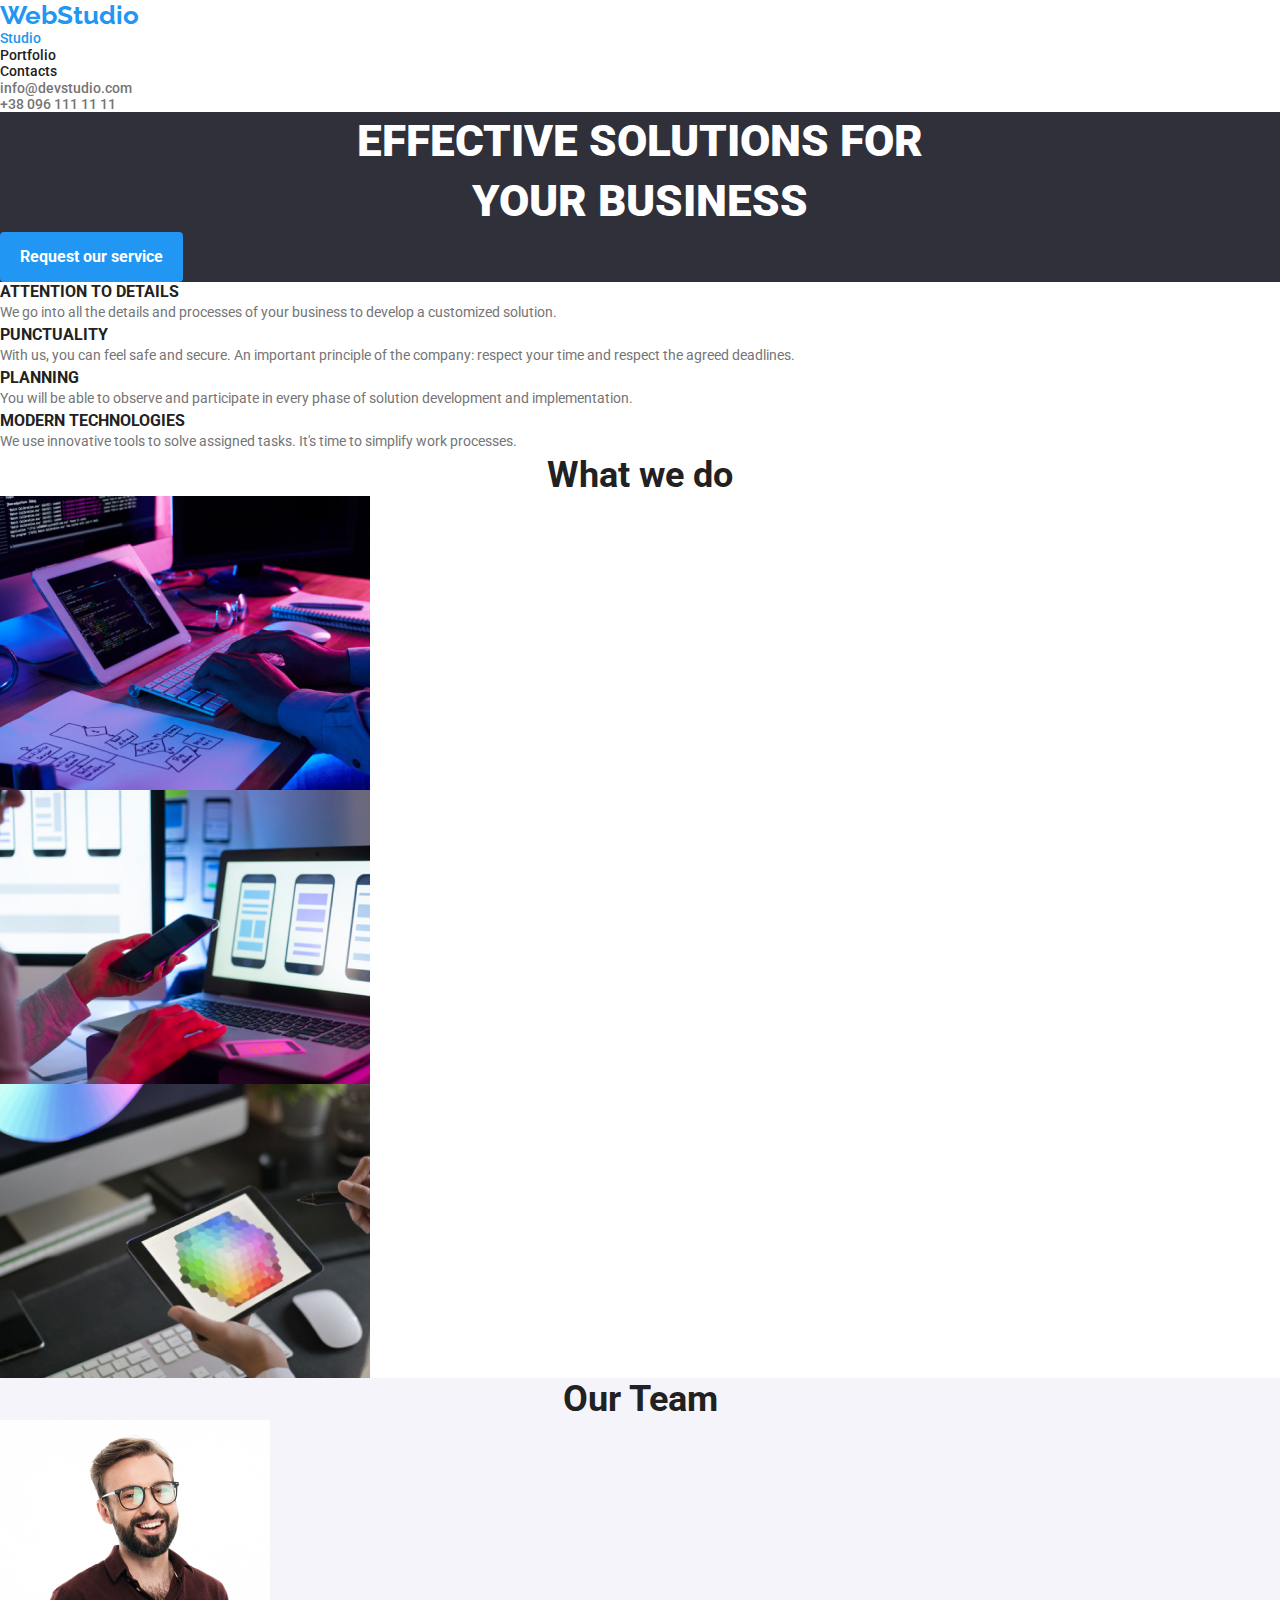
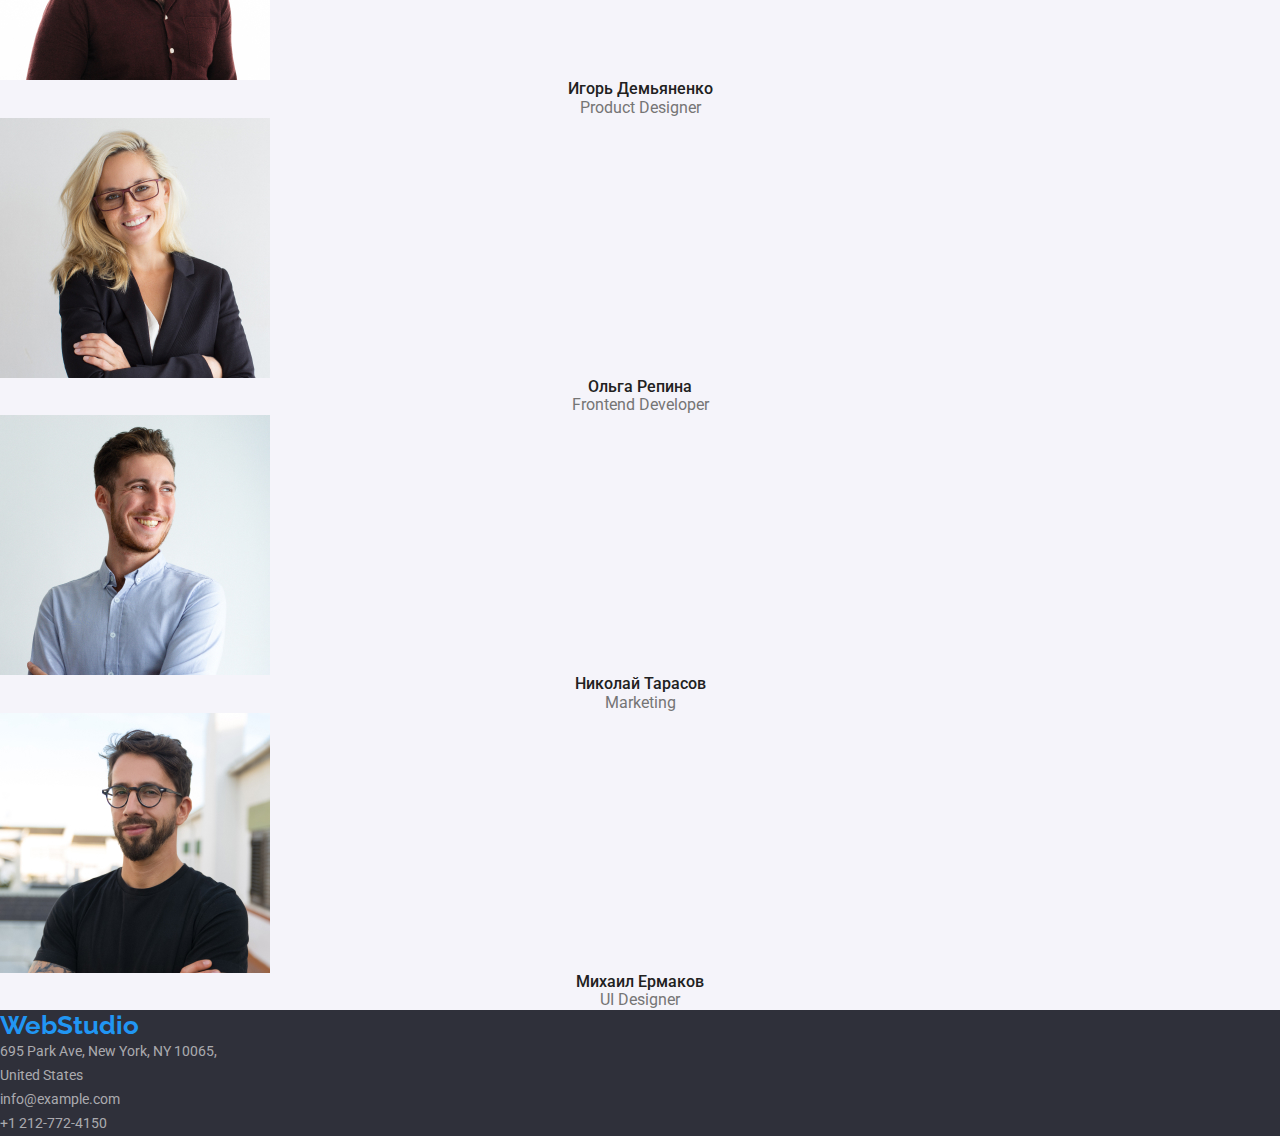
<file: index.html>
<!DOCTYPE html>
<html lang="en">
  <head>
    <meta charset="UTF-8" />
    <title>WebStudio</title>
    <link
      rel="stylesheet"
      href="https://cdnjs.cloudflare.com/ajax/libs/modern-normalize/1.0.0/modern-normalize.min.css"
    />
    <link rel="stylesheet" href="./css/styles.css" />
  </head>

  <body>
    <header>
      <div>
        <a class="logo" href="./">WebStudio</a>

        <nav>
          <ul>
            <li><a class="nav-bar-link current-page" href="./">Studio</a></li>
            <li>
              <a class="nav-bar-link" href="./portfolio.html">Portfolio</a>
            </li>
            <li><a class="nav-bar-link" href="./">Contacts</a></li>
          </ul>
        </nav>

        <ul>
          <li>
            <a class="header-email-phone" href="mailto:info@devstudio.com"
              >info@devstudio.com</a
            >
          </li>
          <li>
            <a class="header-email-phone" href="tel:+380961111111"
              >+38 096 111 11 11</a
            >
          </li>
        </ul>
      </div>
    </header>

    <main>
      <section class="effective-solutions">
        <div>
          <h1 class="effective-solutions-title">
            EFFECTIVE SOLUTIONS FOR<br />YOUR BUSINESS
          </h1>
          <button class="effective-solutions-button" type="button">
            Request our service
          </button>
        </div>
      </section>

      <section>
        <div>
          <ul>
            <li>
              <h3 class="benefits-title">ATTENTION TO DETAILS</h3>
              <p class="benefits-text">
                We go into all the details and processes of your business to
                develop a customized solution.
              </p>
            </li>

            <li>
              <h3 class="benefits-title">PUNCTUALITY</h3>
              <p class="benefits-text">
                With us, you can feel safe and secure. An important principle of
                the company: respect your time and respect the agreed deadlines.
              </p>
            </li>

            <li>
              <h3 class="benefits-title">PLANNING</h3>
              <p class="benefits-text">
                You will be able to observe and participate in every phase of
                solution development and implementation.
              </p>
            </li>

            <li>
              <h3 class="benefits-title">MODERN TECHNOLOGIES</h3>
              <p class="benefits-text">
                We use innovative tools to solve assigned tasks. It's time to
                simplify work processes.
              </p>
            </li>
          </ul>
        </div>
      </section>

      <section>
        <div>
          <h2 class="what-we-do-title">What we do</h2>

          <ul>
            <li>
              <img
                src="./images/wwd1.jpg"
                alt="Person programming on a computer."
                width="370"
              />
            </li>

            <li>
              <img
                src="./images/wwd2.jpg"
                alt="Person comparing their phone to a design."
                width="370"
              />
            </li>

            <li>
              <img
                src="./images/wwd3.jpg"
                alt="Person selecting a color off a color picker on a tablet."
                width="370"
              />
            </li>
          </ul>
        </div>
      </section>

      <section class="our-team">
        <div>
          <h2 class="our-team-title">Our Team</h2>

          <ul>
            <li>
              <img
                src="./images/ot1.jpg"
                alt="first team member."
                width="270"
              />
              <h3 class="our-team-name">Игорь Демьяненко</h3>
              <p class="our-team-text">Product Designer</p>
            </li>

            <li>
              <img
                src="./images/ot2.jpg"
                alt="second team member."
                width="270"
              />
              <h3 class="our-team-name">Ольга Репина</h3>
              <p class="our-team-text">Frontend Developer</p>
            </li>

            <li>
              <img
                src="./images/ot3.jpg"
                alt="third team member."
                width="270"
              />
              <h3 class="our-team-name">Николай Тарасов</h3>
              <p class="our-team-text">Marketing</p>
            </li>

            <li>
              <img
                src="./images/ot4.jpg"
                alt="fourth team member."
                width="270"
              />
              <h3 class="our-team-name">Михаил Ермаков</h3>
              <p class="our-team-text">UI Designer</p>
            </li>
          </ul>
        </div>
      </section>
    </main>

    <footer class="footer">
      <div>
        <a class="logo" href="./">WebStudio</a>

        <address>
          <ul>
            <li>
              <a
                class="footer-contacts"
                href="https://goo.gl/maps/smsQrmh2rJPcmCsN7"
                target="_blank"
                rel="noreferrer noopener"
              >
                695 Park Ave, New York, NY 10065, <br />
                United States
              </a>
            </li>

            <li>
              <a class="footer-contacts" href="mailto:info@example.com"
                >info@example.com</a
              >
            </li>

            <li>
              <a class="footer-contacts" href="tel:+1212-772-4150"
                >+1 212-772-4150</a
              >
            </li>
          </ul>
        </address>
      </div>
    </footer>
  </body>
</html>
</file>
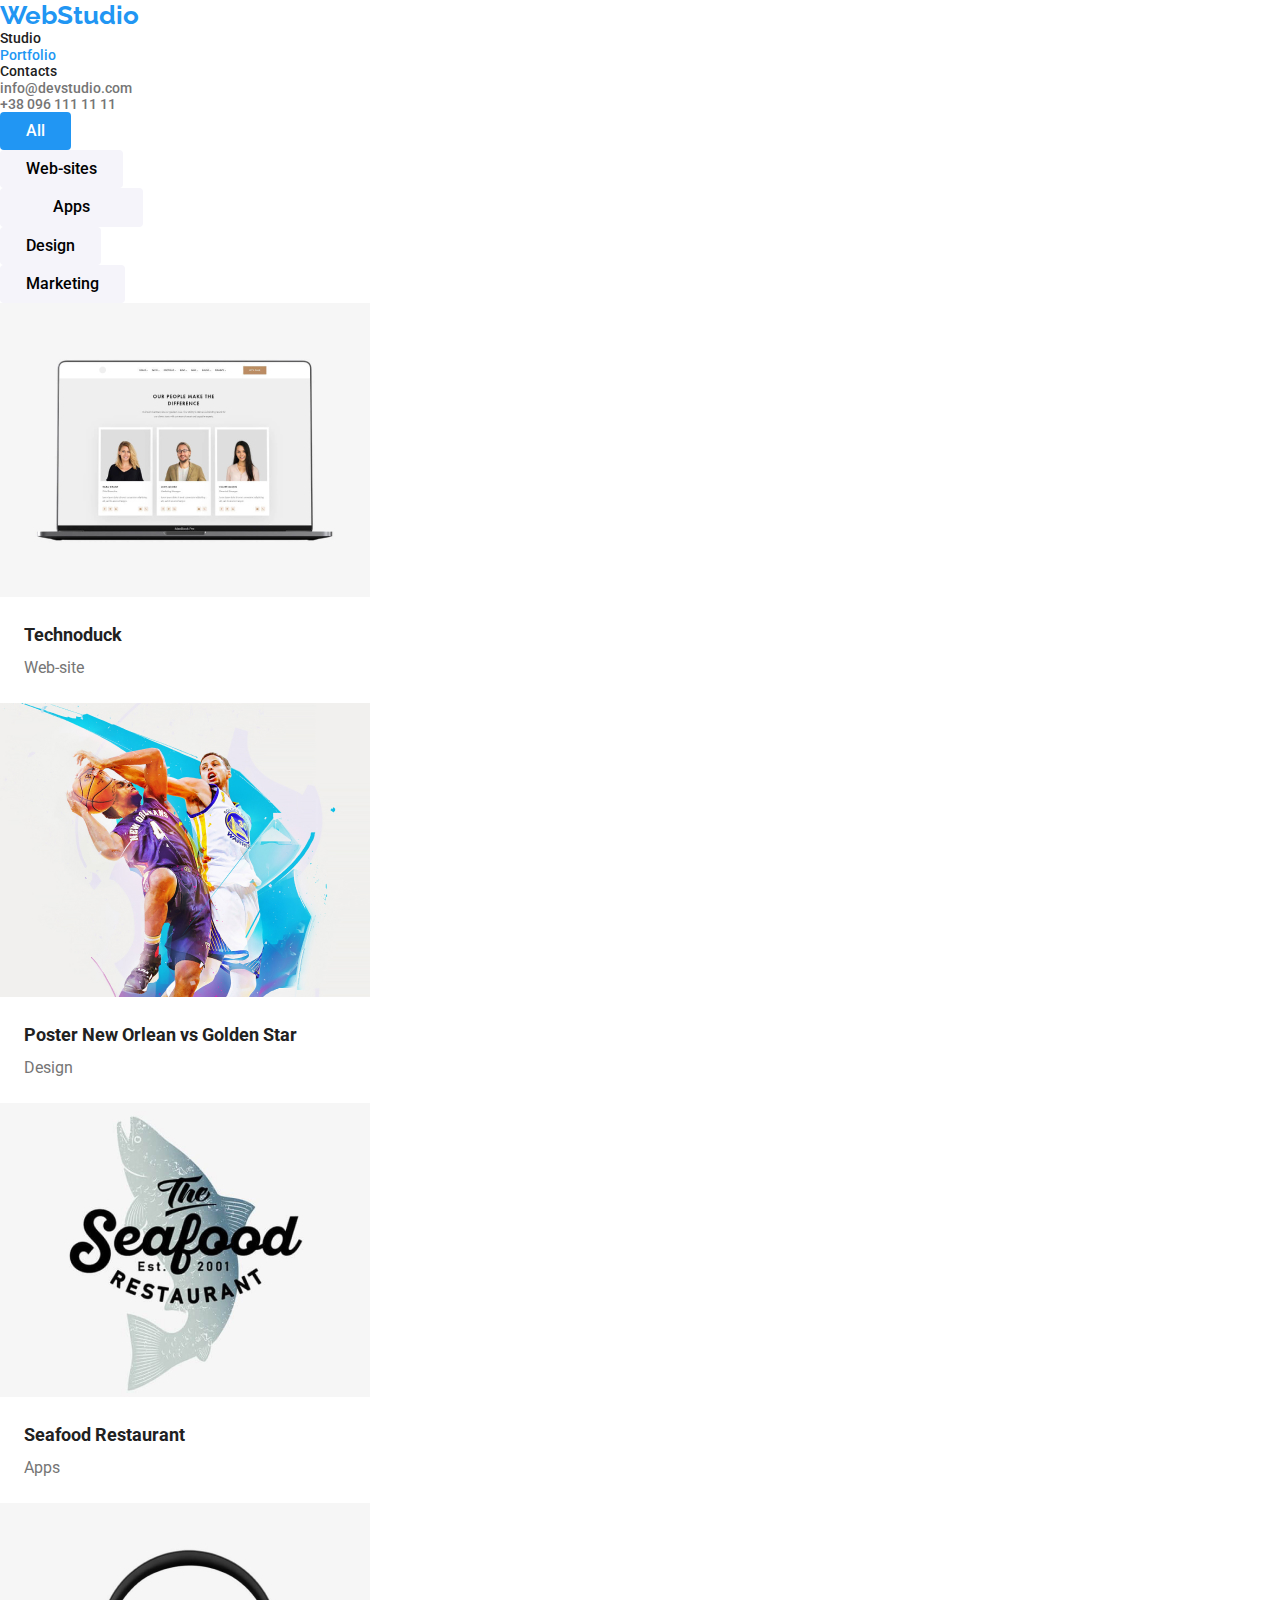
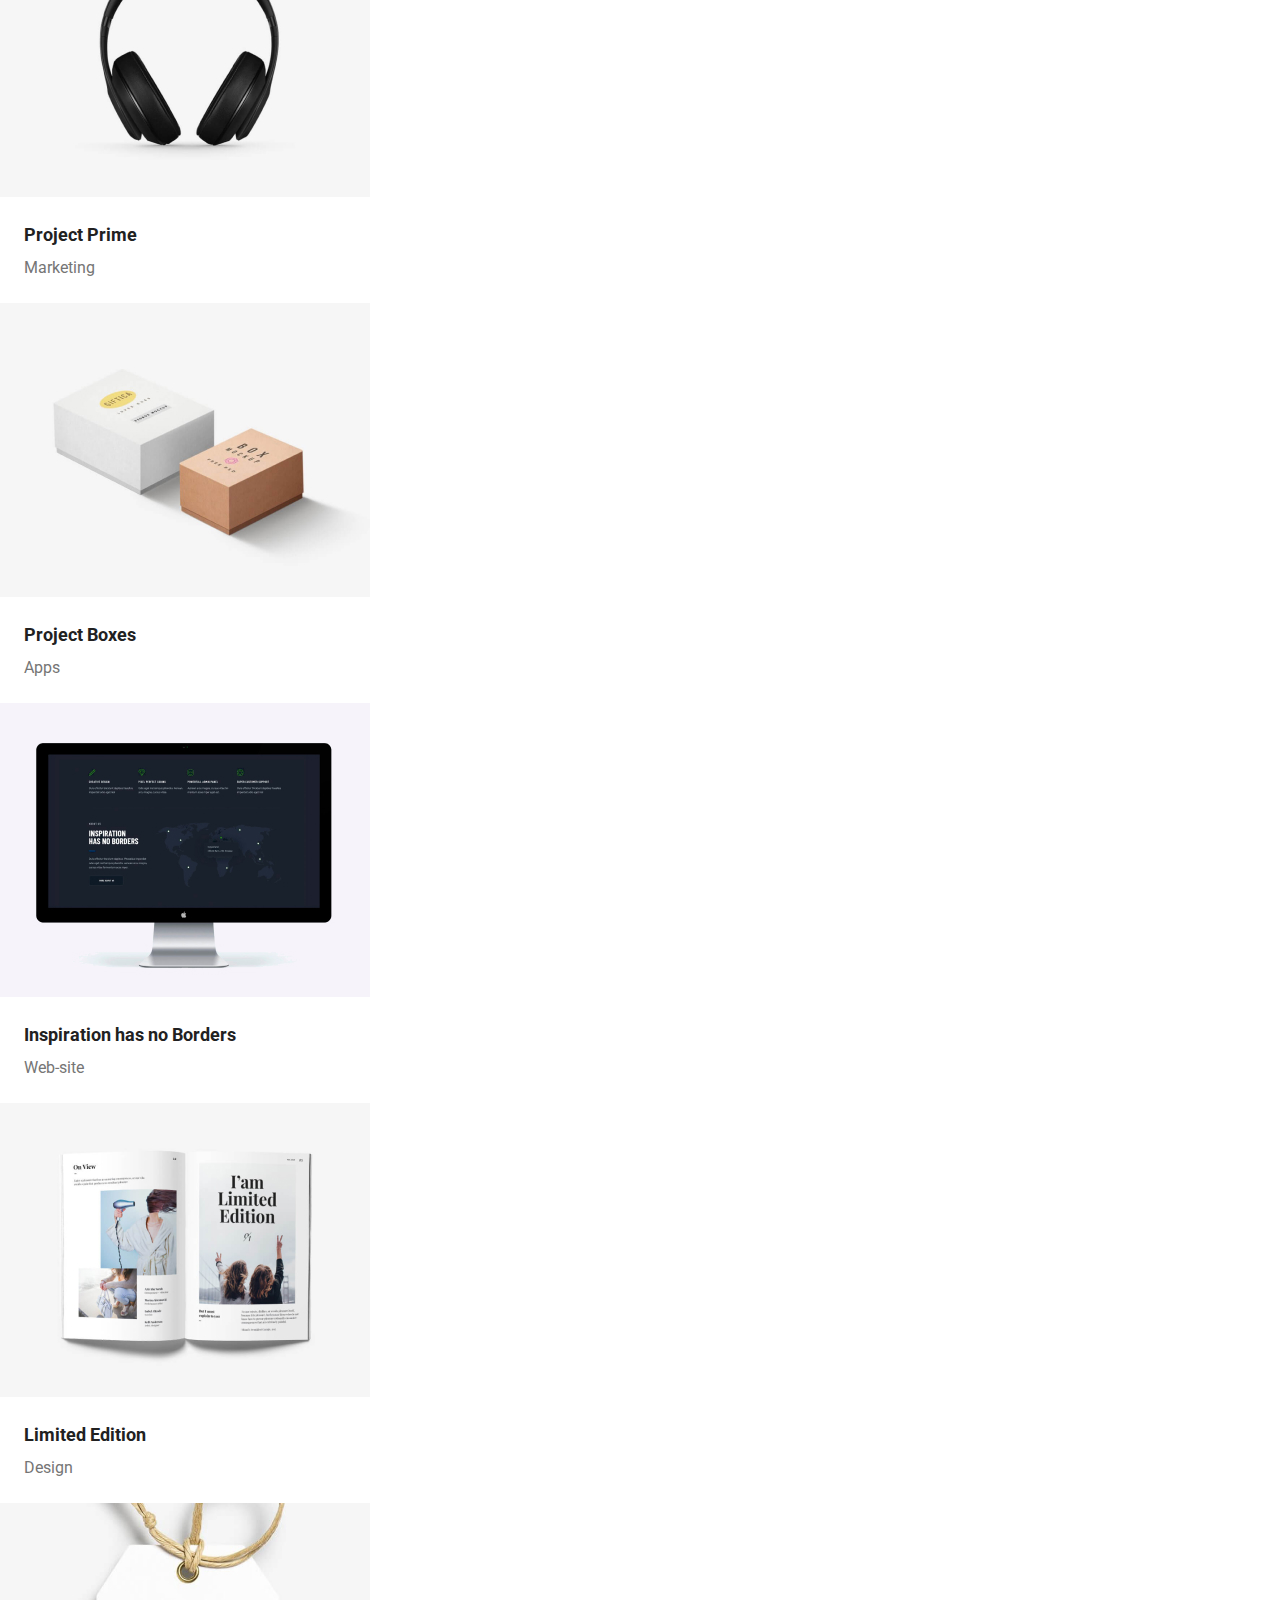
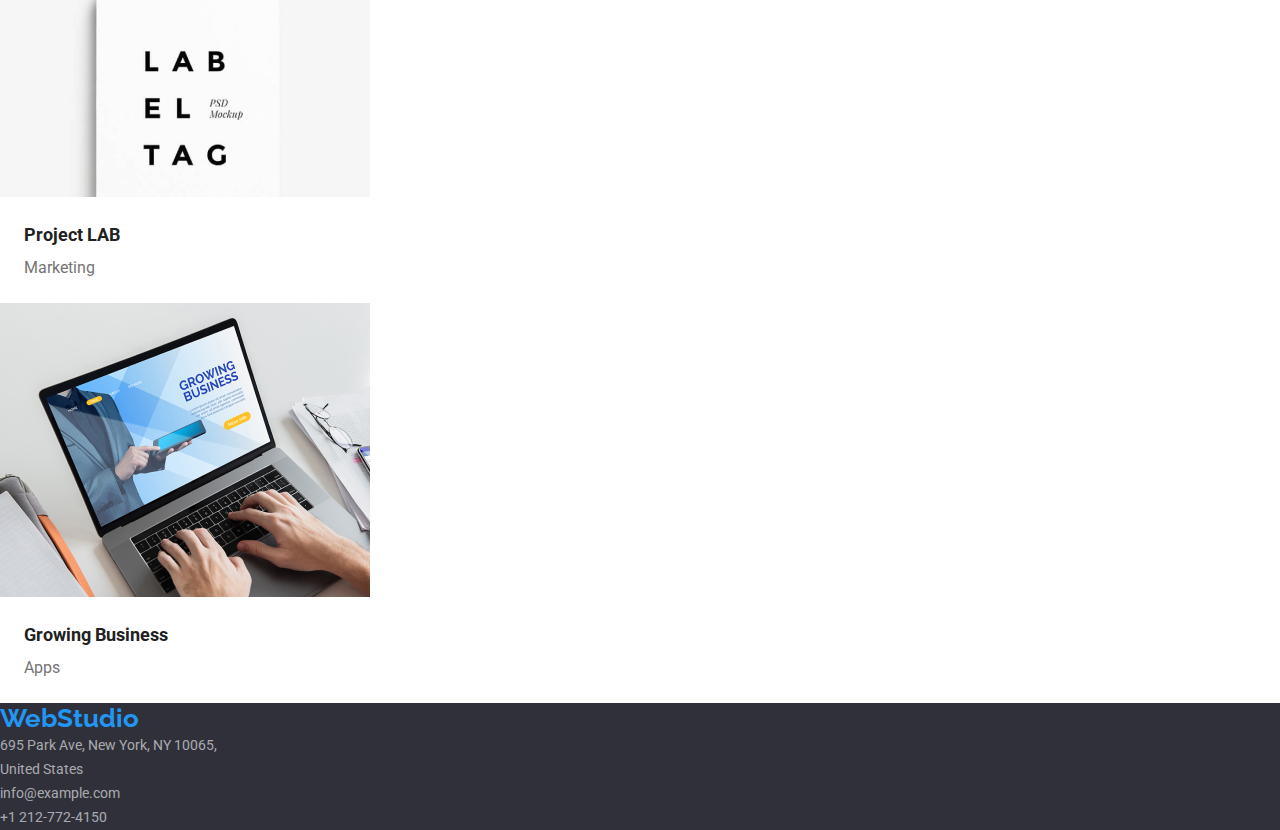
<file: portfolio.html>
<!DOCTYPE html>
<html lang="en">
  <head>
    <meta charset="UTF-8" />
    <title>WebStudio</title>
    <link
      rel="stylesheet"
      href="https://cdnjs.cloudflare.com/ajax/libs/modern-normalize/1.0.0/modern-normalize.min.css"
    />
    <link rel="stylesheet" href="./css/styles.css" />
  </head>

  <body>
    <header>
      <div>
        <a class="logo" href="./">WebStudio</a>

        <nav>
          <ul>
            <li><a class="nav-bar-link" href="./">Studio</a></li>
            <li>
              <a class="nav-bar-link current-page" href="./portfolio.html"
                >Portfolio</a
              >
            </li>
            <li><a class="nav-bar-link" href="./">Contacts</a></li>
          </ul>
        </nav>

        <ul>
          <li>
            <a class="header-email-phone" href="mailto:info@devstudio.com"
              >info@devstudio.com</a
            >
          </li>
          <li>
            <a class="header-email-phone" href="tel:+380961111111"
              >+38 096 111 11 11</a
            >
          </li>
        </ul>
      </div>
    </header>

    <main>
      <section>
        <div>
          <ul>
            <li>
              <button class="product-buttons current-button" type="button">
                All
              </button>
            </li>
            <li>
              <button class="product-buttons" type="button">Web-sites</button>
            </li>
            <li>
              <button
                class="product-buttons product-buttons-middle"
                type="button"
              >
                Apps
              </button>
            </li>
            <li>
              <button class="product-buttons" type="button">Design</button>
            </li>
            <li>
              <button class="product-buttons" type="button">Marketing</button>
            </li>
          </ul>

          <ul>
            <li>
              <a href="./portfolio.html">
                <img
                  src="./images/pp1.jpg"
                  alt="Laptop with a website on screen."
                  width="370"
                />
                <div class="product-description-container">
                  <h3 class="products-title">Technoduck</h3>
                  <p class="products-text">Web-site</p>
                </div>
              </a>
            </li>

            <li>
              <a href="./portfolio.html">
                <img
                  src="./images/pp2.jpg"
                  alt="Basketball poster."
                  width="370"
                />
                <div class="product-description-container">
                  <h3 class="products-title">
                    Poster New Orlean vs Golden Star
                  </h3>
                  <p class="products-text">Design</p>
                </div>
              </a>
            </li>

            <li>
              <a href="./portfolio.html">
                <img
                  src="./images/pp3.jpg"
                  alt="Seafood restaurant logo."
                  width="370"
                />
                <div class="product-description-container">
                  <h3 class="products-title">Seafood Restaurant</h3>
                  <p class="products-text">Apps</p>
                </div>
              </a>
            </li>

            <li>
              <a href="./portfolio.html">
                <img src="./images/pp4.jpg" alt="Headphones." width="370" />
                <div class="product-description-container">
                  <h3 class="products-title">Project Prime</h3>
                  <p class="products-text">Marketing</p>
                </div>
              </a>
            </li>

            <li>
              <a href="./portfolio.html">
                <img src="./images/pp5.jpg" alt="Two boxes." width="370" />
                <div class="product-description-container">
                  <h3 class="products-title">Project Boxes</h3>
                  <p class="products-text">Apps</p>
                </div>
              </a>
            </li>

            <li>
              <a href="./portfolio.html">
                <img
                  src="./images/pp6.jpg"
                  alt="Computer monitor with website on screen."
                  width="370"
                />
                <div class="product-description-container">
                  <h3 class="products-title">Inspiration has no Borders</h3>
                  <p class="products-text">Web-site</p>
                </div>
              </a>
            </li>

            <li>
              <a href="./portfolio.html">
                <img src="./images/pp7.jpg" alt="Open book." width="370" />
                <div class="product-description-container">
                  <h3 class="products-title">Limited Edition</h3>
                  <p class="products-text">Design</p>
                </div>
              </a>
            </li>

            <li>
              <a href="./portfolio.html">
                <img src="./images/pp8.jpg" alt="Sale tag." width="370" />
                <div class="product-description-container">
                  <h3 class="products-title">Project LAB</h3>
                  <p class="products-text">Marketing</p>
                </div>
              </a>
            </li>

            <li>
              <a href="./portfolio.html">
                <img
                  src="./images/pp9.jpg"
                  alt="Person typing on laptop."
                  width="370"
                />
                <div class="product-description-container">
                  <h3 class="products-title">Growing Business</h3>
                  <p class="products-text">Apps</p>
                </div>
              </a>
            </li>
          </ul>
        </div>
      </section>
    </main>

    <footer class="footer">
      <div>
        <a class="logo" href="./">WebStudio</a>

        <address>
          <ul>
            <li>
              <a
                class="footer-contacts"
                href="https://goo.gl/maps/smsQrmh2rJPcmCsN7"
                target="_blank"
                rel="noreferrer noopener"
              >
                695 Park Ave, New York, NY 10065, <br />
                United States
              </a>
            </li>

            <li>
              <a class="footer-contacts" href="mailto:info@example.com"
                >info@example.com</a
              >
            </li>

            <li>
              <a class="footer-contacts" href="tel:+1212-772-4150"
                >+1 212-772-4150</a
              >
            </li>
          </ul>
        </address>
      </div>
    </footer>
  </body>
</html>
</file>
<file: css/styles.css>
@import url("https://fonts.googleapis.com/css2?family=Raleway:wght@700&family=Roboto:wght@400;500;700;900&display=swap");

:root {
  --text-color: #212121;
  --text-color-accent: #2196f3;
  --text-light-grey: #757575;
  --effective-solutions-background: #2f303a;
  --our-team-background: #f5f4fa;
  --what-we-do-background: #e5e5e5;
  --button-dark-blue: #188ce8;
  --white: #ffffff;
  --product-buttons-grey: #f5f4fa;
}

/* default styles for css */
h1,
h2,
h3,
h4,
h5,
h6,
p {
  margin: 0;
}
html {
  box-sizing: border-box;
}
*,
*::after,
*::before {
  box-sizing: inherit;
}
img {
  display: block;
  max-width: 100%;
  height: auto;
}
address {
  font-style: normal;
}
body a,
link {
  text-decoration: none;
  color: inherit;
}
body ul,
.list {
  list-style: none;
  padding: 0;
  margin: 0;
}
/* end of default styles */

body {
  font-family: "Roboto", sans-serif;
  font-size: 14px;
  color: var(--text-color);
}

.logo {
  font-family: "Raleway", sans-serif;
  font-weight: 700;
  font-size: 26px;
  line-height: 1.17;
  color: var(--text-color-accent);
}

.nav-bar-link {
  font-weight: 500;
  line-height: 1.17;
}

.nav-bar-link:hover,
.nav-bar-link:focus {
  color: var(--text-color-accent);
}

.header-email-phone {
  font-weight: 500;
  line-height: 1.17;
  color: var(--text-light-grey);
}

.header-email-phone:hover,
.header-email-phone:focus {
  color: var(--text-color-accent);
}

.effective-solutions {
  background-color: var(--effective-solutions-background);
}

.effective-solutions-title {
  color: var(--white);
  font-weight: 900;
  font-size: 44px;
  line-height: 1.36;
  text-align: center;
}

.effective-solutions-button {
  background-color: var(--text-color-accent);
  color: var(--white);
  font-weight: 700;
  font-size: 16px;
  line-height: 1.86;
  cursor: pointer;
  font-family: "Roboto", sans-serif;
  border: none;
  border-radius: 4px;
  padding: 10px 20px;
}

.effective-solutions button:hover,
.effective-solutions button:focus {
  background-color: var(--button-dark-blue);
}

.benefits-title {
  font-weight: 700;
  line-height: 1.17;
}

.benefits-text {
  color: var(--text-light-grey);
  line-height: 1.71;
}

.what-we-do-title {
  font-weight: 700;
  font-size: 36px;
  line-height: 1.17;
  text-align: center;
}

.our-team {
  background-color: var(--our-team-background);
}

.our-team-title {
  font-weight: 700;
  font-size: 36px;
  line-height: 1.17;
  text-align: center;
}

.our-team-name {
  font-weight: 500;
  font-size: 16px;
  line-height: 1.17;
  text-align: center;
}

.our-team-text {
  color: var(--text-light-grey);
  font-size: 16px;
  line-height: 1.17;
  text-align: center;
}

.footer {
  background-color: var(--effective-solutions-background);
}

.footer-contacts {
  color: rgba(255, 255, 255, 0.6);
  line-height: 1.71;
}

.footer-contacts:hover,
.footer-contacts:focus {
  color: var(--white);
}

.product-buttons {
  background-color: var(--product-buttons-grey);
  font-weight: 500;
  font-size: 16px;
  line-height: 1.63;
  text-align: center;
  cursor: pointer;
  border: none;
  border-radius: 4px;
  padding: 6px 26px;
}

.product-buttons-middle {
  padding: 6px 53px;
}

.current-button,
.product-buttons:hover,
.product-buttons:focus {
  background-color: var(--text-color-accent);
  color: var(--white);
}

.products-title {
  color: var(--text-color);
  font-weight: 700;
  font-size: 18px;
  line-height: 2;
}

.products-text {
  color: var(--text-light-grey);
  font-size: 16px;
  line-height: 1.88;
}

.current-page {
  color: var(--text-color-accent);
}

.product-description-container {
  padding: 20px 24px;
}
</file>
